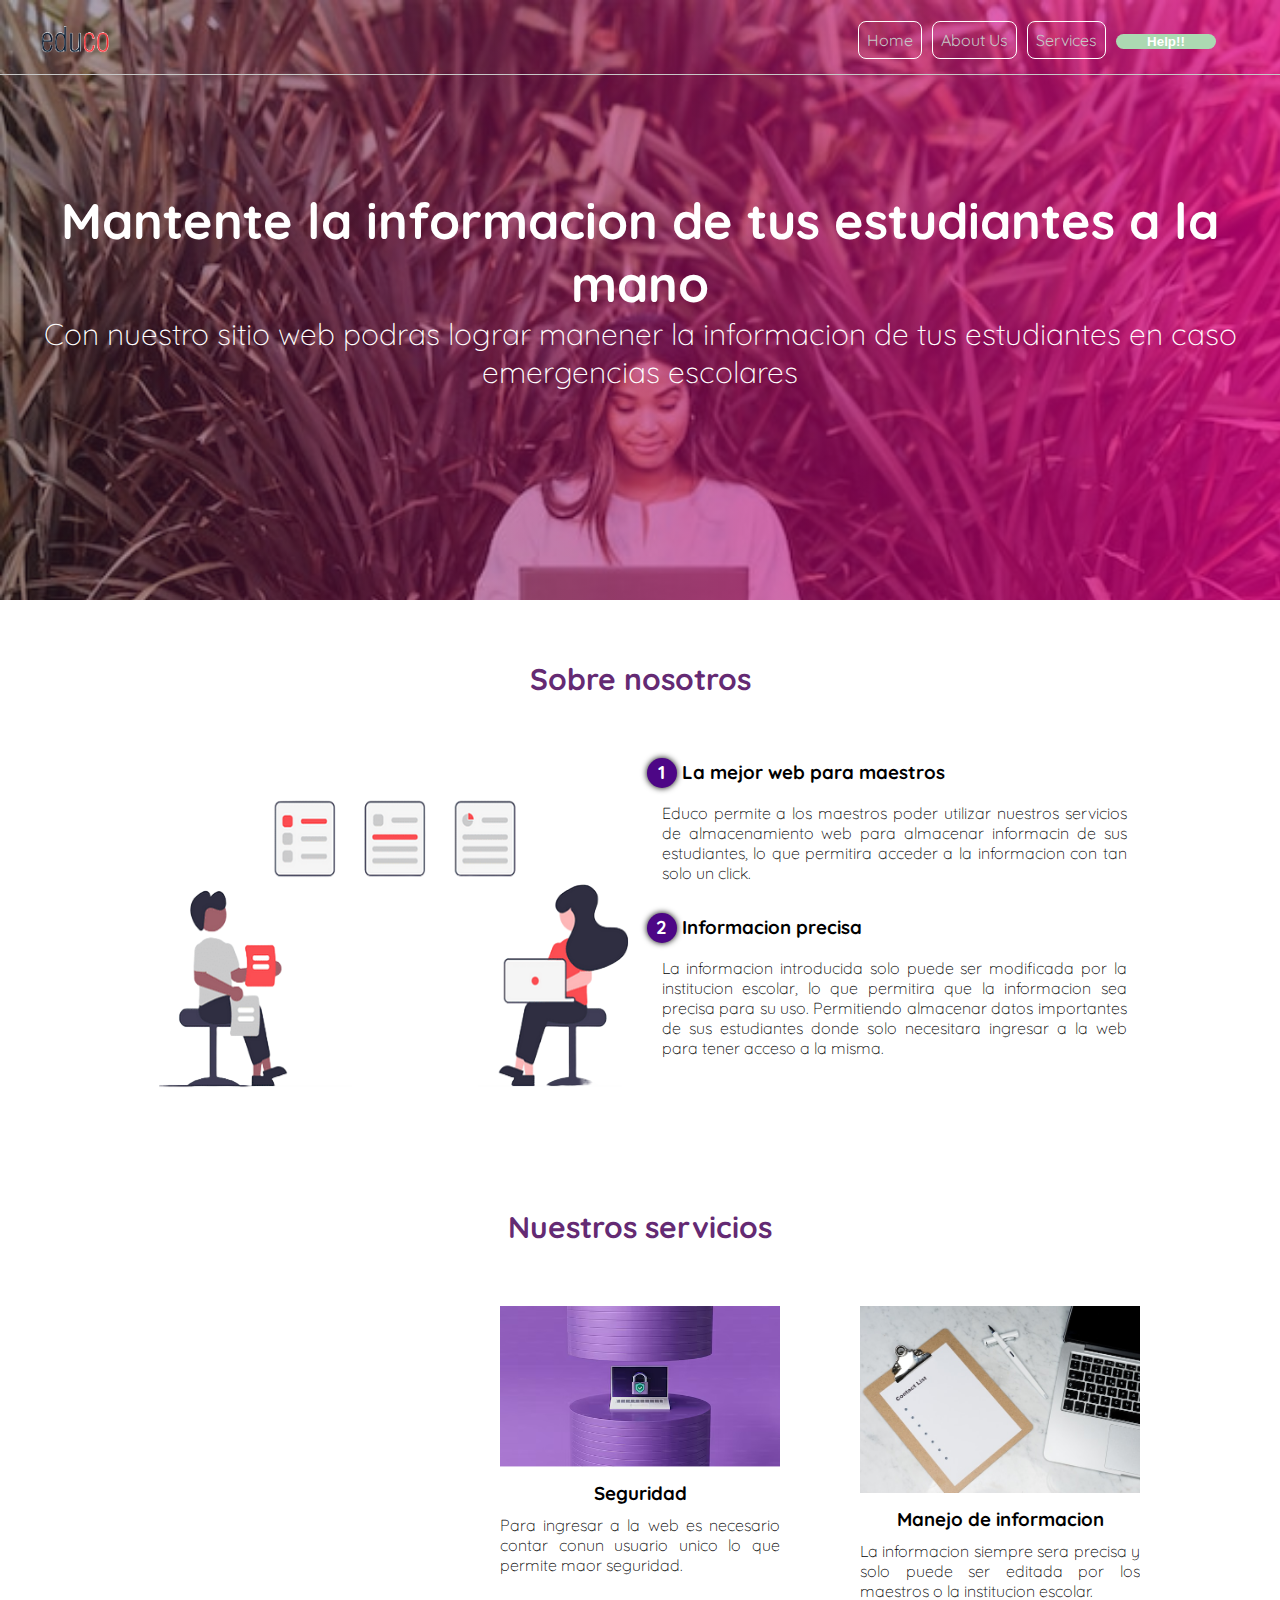
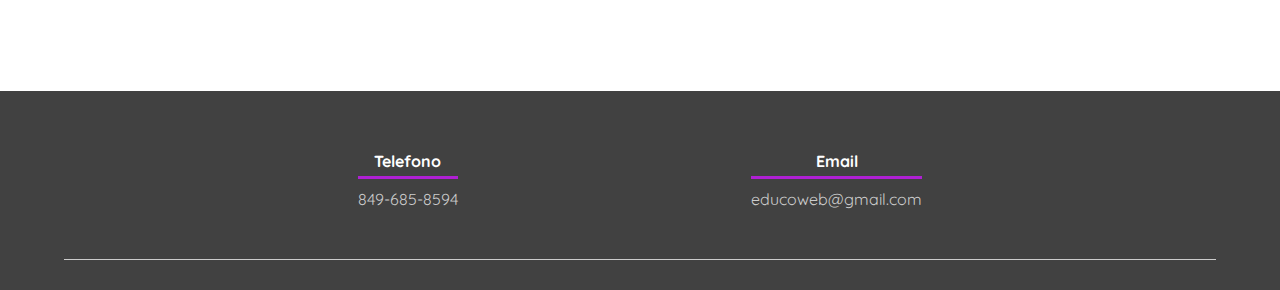
<file: proyectofinal-main/plantilla.html>
<!DOCTYPE html>
<html lang="en">

<head>
    <meta charset="UTF-8">
    <meta http-equiv="X-UA-Compatible" content="IE=edge">
    <meta name="viewport" content="width=device-width, initial-scale=1.0">
    <link rel="preconnect" href="https://fonts.googleapis.com">
    <link rel="preconnect" href="https://fonts.gstatic.com" crossorigin>
    <link href="https://fonts.googleapis.com/css2?family=Quicksand:wght@300;500;700&display=swap" rel="stylesheet">
    <title>Document</title>
    <link rel="stylesheet" href="./style.css">
</head>

<body>
    <header>
        <nav>
            <div>
                <img src="./image/Mi_proyecto(6).png" alt="logo" class="logo">
            </div>
            <div class="navbar-right">
                <ul>
                    <li><a href="">Home</a></li>
                    <li><a href="">About Us</a></li>
                    <li><a href="">Services</a></li>
                    <div class="boton">
                        <button>Help!!</button>
                    </div>
                </ul>
            </div>
        </nav>
        <section class="textos-header">
            <h1>Mantente la informacion de tus estudiantes a la mano</h1>
            <h2>Con nuestro sitio web podras lograr manener la informacion de tus estudiantes en caso emergencias
                escolares</h2>
        </section>

    </header>
    <main>
        <section class="contenedor sobre-nosotros">
            <h2 class="titulo">Sobre nosotros</h2>
            <div class="contenedor-sobre-nosotros">
                <img src="image/Mi_proyecto(5).png" alt="imagen-sobre-nosotros" class="imagen-sobre-nosotros">
                <div class="contenido-textos">
                    <h3><span>1</span>La mejor web para maestros</h3>
                    <p>Educo permite a los maestros poder utilizar nuestros servicios de almacenamiento web para
                       almacenar informacin de sus estudiantes, lo que permitira acceder a la informacion con tan solo
                        un click.</p>
                    <h3><span>2</span>Informacion precisa</h3>
                    <p>La informacion introducida solo puede ser modificada por la institucion escolar, lo que permitira
                        que la informacion sea precisa para su uso. Permitiendo almacenar datos importantes de sus estudiantes
                        donde solo necesitara ingresar a la web para tener acceso a la misma.</p>

                </div>
            </div>
        </section>
        <section class="Nuestros-servicios">
            <div class="contenedor">
                <h2 class="titulo">Nuestros servicios</h2>
                <div class="servicio-cont">
                    <div class="servicio-ind">
                    </div>
                    <div class="servicio-ind">
                        <img src="image/Mi_proyecto(9).png" alt="">
                        <h3>Seguridad</h3>
                        <p>Para ingresar a la web es necesario contar conun usuario unico
                            lo que permite maor seguridad.</p>
                    </div>
                    <div class="servicio-ind">
                        <img src="image/Mi_proyecto(11).jpg" alt="">
                        <h3>Manejo de informacion</h3>
                        <p>La informacion siempre sera precisa y solo puede ser editada
                            por los maestros o la institucion escolar.</p>
                    </div>
                
                </div>
            </div>
        </section>
        </maim>
        <footer>
            <div class="contenedor-footer">
                <div class="contenedor-foo">
                    <h4>Telefono</h4>
                    <p>849-685-8594</p>
                </div>
                <div class="contenedor-foo">
                    <h4>Email</h4>
                    <p>educoweb@gmail.com</p>
                </div>
            </div>
        </footer>
</body>

</html>
</file>
<file: proyectofinal-main/style.css>
* {
     margin: 0;
     padding: 0;
     box-sizing: border-box;
 }

 :root {
     --white: #FFFFFF;
     --black: #000000;
     --very-light-pink: #C7C7C7;
     --text-input-field: #F7F7F7;
     --hospital-green: #ACD9B2;
     --sm: 14px;
     --md: 16px;
     --lg: 18px;
 }

 body {
     margin: 0;
     font-family: 'Quicksand', sans-serif;
 }

 nav {
     display: flex;
     justify-content: space-between;
     padding: 0 24px;
     border-bottom: 1px solid var(--very-light-pink);

 }

 .logo {
     width: 100px;
     padding-top: 15px;
     cursor: pointer;
 }

 .navbar-right ul {
     display: flex;
     margin-top: 30px;
     gap: 10px;
     margin-right: 40px;
 }

 .navbar-right ul li {
     list-style: none;
 }

 .navbar-right ul li a {
     text-decoration: none;
 }

 .navbar-right ul li a {
     text-decoration: none;
     color: var(--very-light-pink);
     border: 1px solid var(--white);
     padding: 8px;
     border-radius: 8px;
 }

 .navbar-right ul li a:hover {
     border: 1px solid var(--hospital-green);
     color: var(--hospital-green);
 }

 .boton button {
     width: 100px;
     color: var(--white);
     background-color: var(--hospital-green);
     border: none;
     border-radius: 8px;
     font-weight: bold;
     cursor: pointer;
 }

 .contenedor {
     padding: 60px 0;
     width: 90%;
     max-width: 1000px;
     margin: auto;
     overflow: hidden;
 }

 .titulo {
     color: #642a73;
     font-size: 30px;
     text-align: center;
     margin-bottom: 60px;
 }

 /* Header */

 header {
     width: 100%;
     height: 600px;
     background: #FF0099;
     /* fallback for old browsers */
     background: -webkit-linear-gradient(to right, hsla(323, 19%, 24%, 0.288), hsla(324, 100%, 50%, 0.651)), url(image/Portada\(3\).jpg);
     /* Chrome 10-25, Safari 5.1-6 */
     background: linear-gradient(to right, hsla(323, 19%, 24%, 0.288), hsla(324, 100%, 50%, 0.651)), url(image/Portada\(3\).jpg);
     /* W3C, IE 10+/ Edge, Firefox 16+, Chrome 26+, Opera 12+, Safari 7+ */
     background-size: cover;
     background-attachment: fixed;
     position: relative;
 }

 header .textos-header {
     display: flex;
     height: 430px;
     width: 100%;
     align-items: center;
     justify-content: center;
     flex-direction: column;
     text-align: center;
 }

 header .textos-header h1 {
     font-size: 50px;
     color: white;

 }

 header .textos-header h2 {
     font-size: 30px;
     font-weight: 300;
     color: white;

 }

 .contenedor-sobre-nosotros {
     display: flex;
     justify-content: space-evenly;

 }

 .imagen-sobre-nosotros {
     width: 48%;
 }

 .sobre-nosotros .contenido-textos {
     width: 48%;
 }

 .contenido-textos h3 {
     margin-bottom: 15px;

 }

 .contenido-textos h3 span {
     background: #4d0686;
     color: white;
     border-radius: 50%;
     display: inline-block;
     text-align: center;
     width: 30px;
     height: 30px;
     padding: 2px;
     box-shadow: 0 0 6px 0 rgba(0, 0, 0, 5);
     margin-right: 5px;
 }

 .contenido-textos p {
     padding: 0px 0px 30px 15px;
     font-weight: 300;
     text-align: justify;
 }

 .Nuestros-servicios {
     background-color: white;
     padding-bottom: 30px;

 }

 .servicio-cont {
     display: flex;
     justify-content: space-between;
     align-items: left;
 }

 .servicio-ind {
     width: 28%;
     text-align: center;

 }

 .servicio-ind img {
     width: 100%;

 }

 .servicio-ind h3 {
     margin: 10px 0;

 }

 .servicio-ind p {
     font-weight: 300;
     text-align: justify;

 }

 footer {
     background: #414141;
     padding: 60px 0 30px 0;
     margin: auto;
     overflow: hidden;
 }

 .contenedor-footer {
     display: flex;
     width: 90%;
     justify-content: space-evenly;
     margin: auto;
     padding-bottom: 50px;
     border-bottom: 1px solid #ccc;
 }

 .contenedor-foo {
     text-align: center;

 }

 .contenedor-foo h4 {
     color: #fff;
     border-bottom: 3px solid #af20d3;
     padding-bottom: 5px;
     margin-bottom: 10px;
 }

 .contenedor-foo p {
     color: #ccc;

 }
</file>
